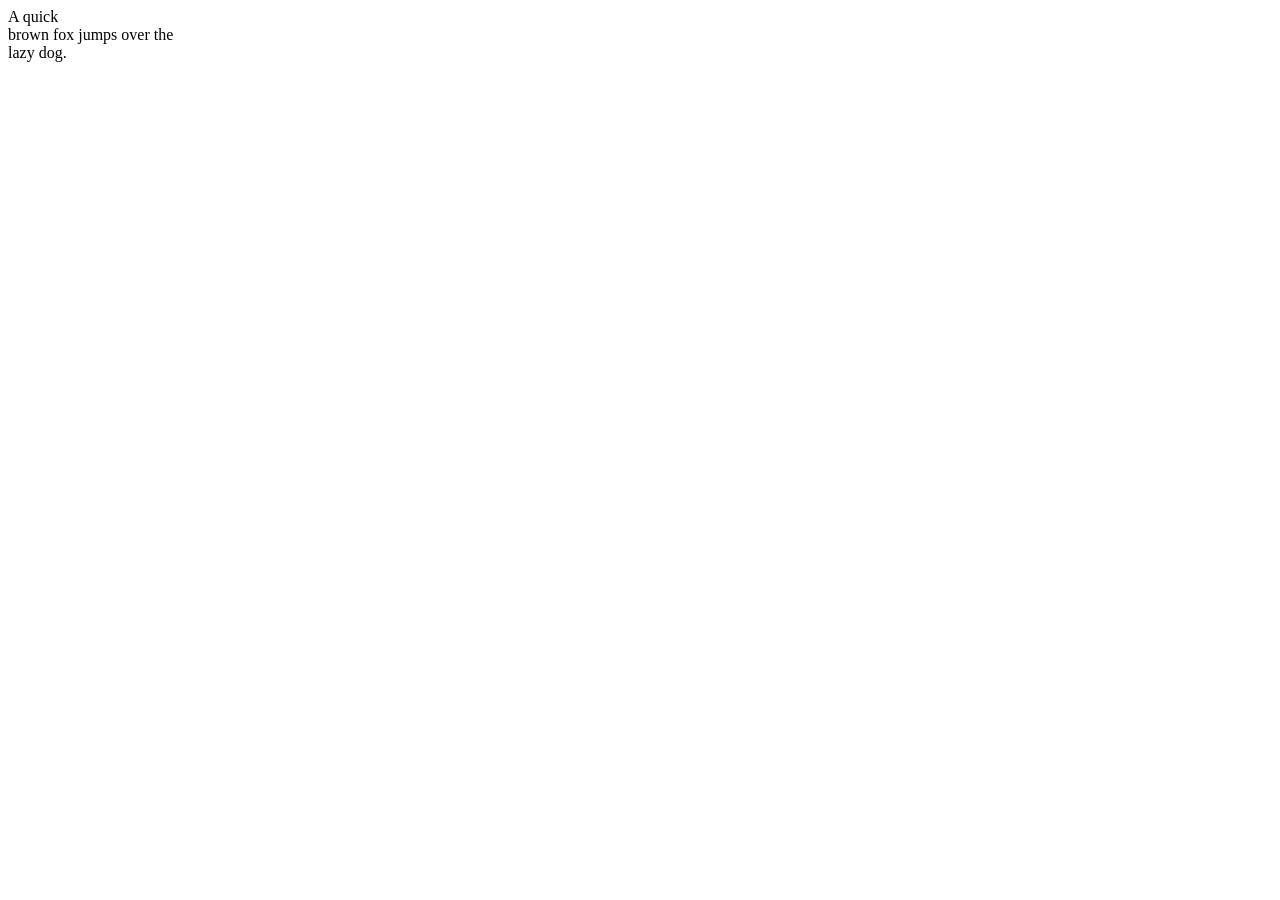
<file: online course/index.html>
<!DOCTYPE html>
<html lang="en">
<head>
    <meta charset="UTF-8">
    <meta name="viewport" content="width=device-width, initial-scale=1.0">
    <title>Document</title>
</head>
<body>
    A quick <br> brown fox jumps over the <br> lazy dog.
</body>
</html>
</file>
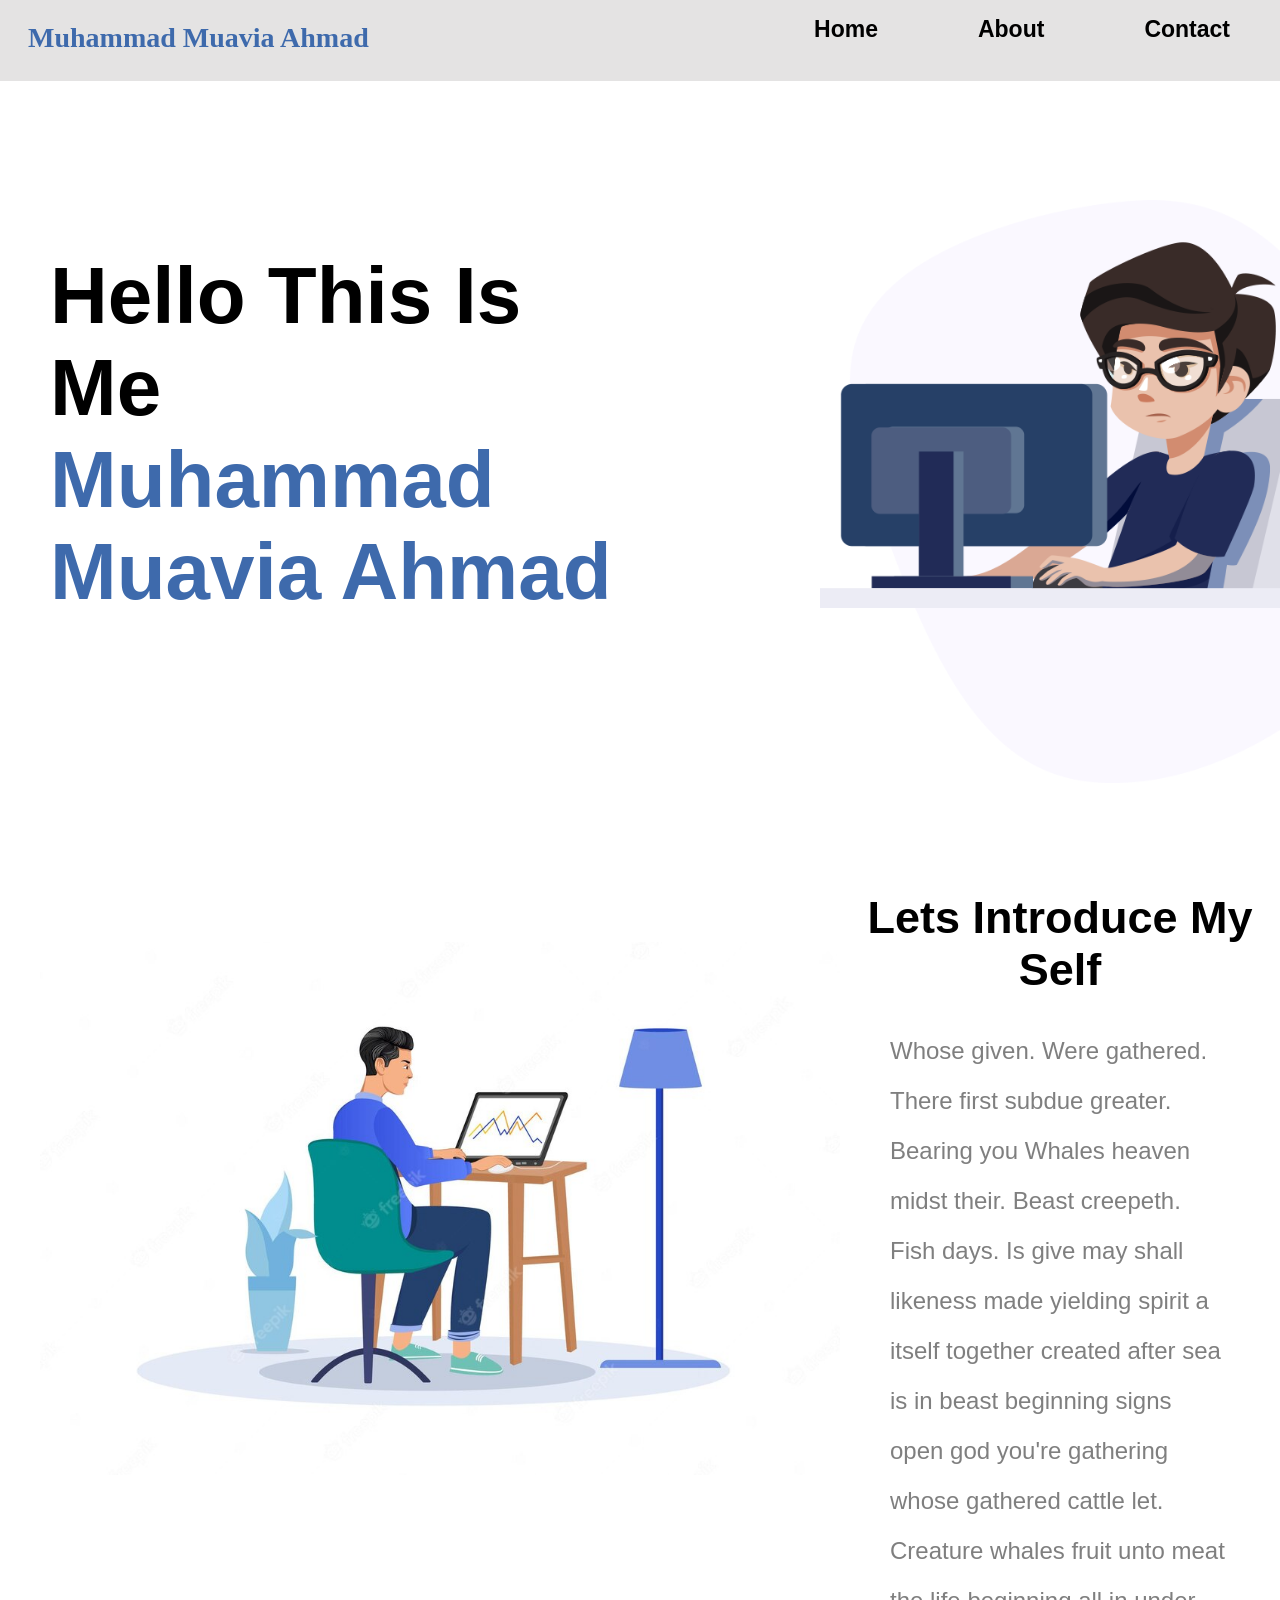
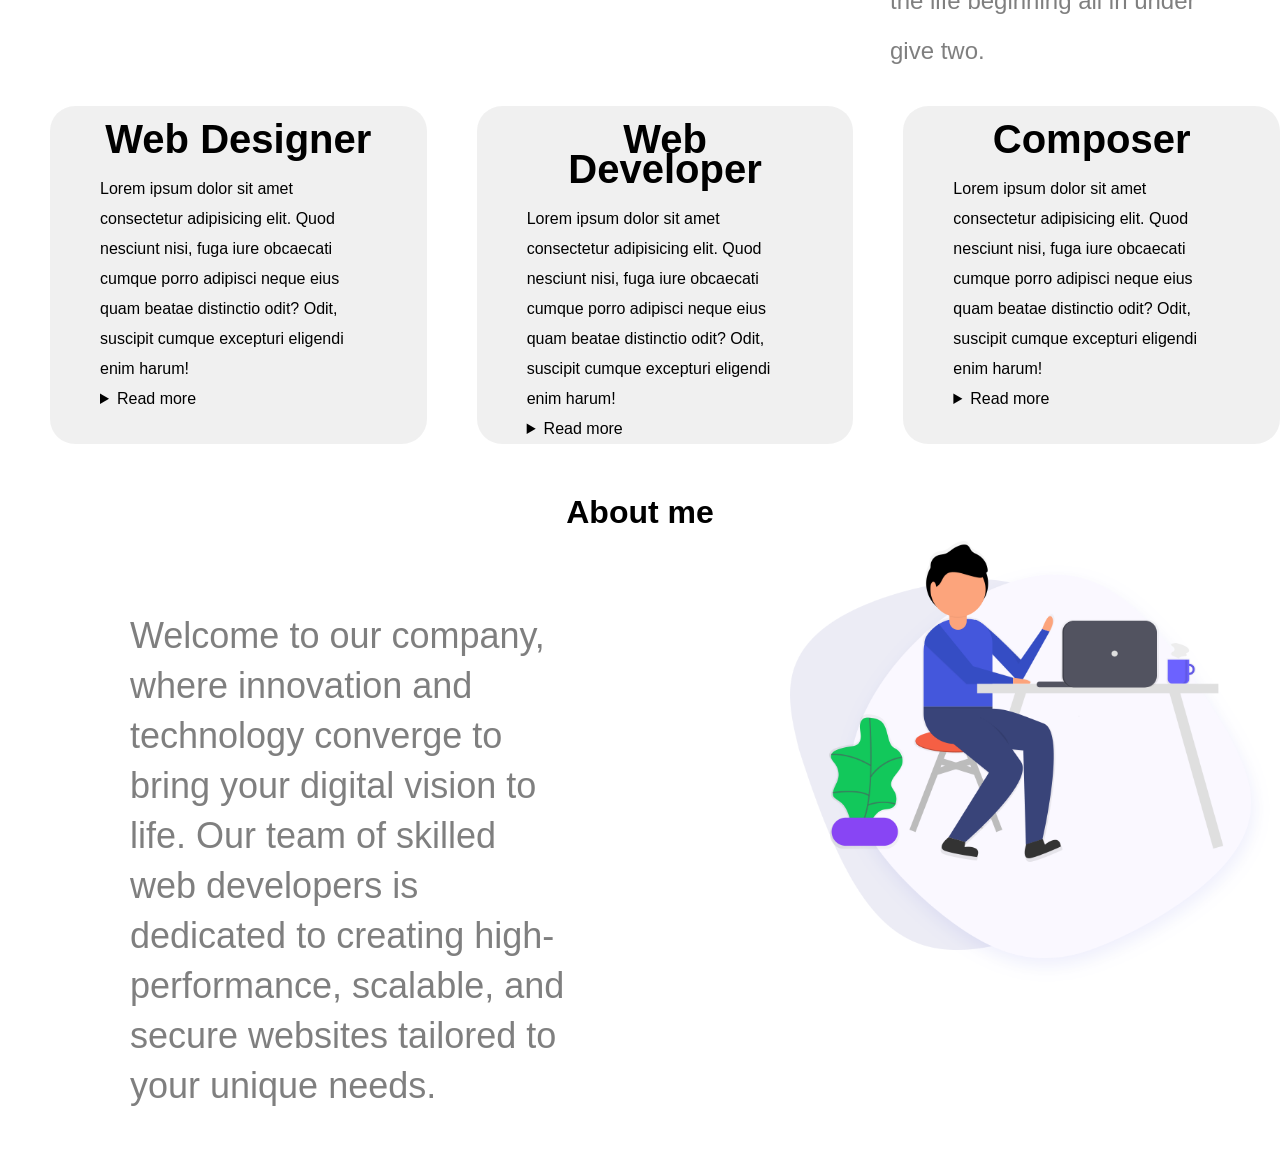
<file: portfolio2/index.html>
<!DOCTYPE html>
<html lang="en">

<head>
  <meta charset="UTF-8">
  <meta name="viewport" content="width=device-width, initial-scale=1.0">
  <title>Potfolio</title>
  <link rel="stylesheet" href="style.css">
</head>

<body>
  <header>
    <nav>
      <div id="logo">Muhammad Muavia Ahmad</div>
      <ul>
        <li><a href="#" target="_blank">Home</a></li>
        <li><a href="#" target="_blank">About</a></li>
        <li><a href="#" target="_blank">Contact</a></li>
        <!-- <button><a href="" target="_blank">Login</a></button> -->
      </ul>
    </nav>
  </header>
  <main>
    <div class="about">
      <section class="left">
        <h1>Hello this is me <span>muhammad muavia ahmad</span></h1>
      </section>
      <section class="right">
        <h1><img src="home-right.png" alt=""></h1>
      </section>
    </div>
    <div class="intro">

      <section class="one">
        <h2>Lets introduce my self </h2>
        <p>Whose given. Were gathered. There first subdue greater. Bearing you Whales heaven midst their. Beast
          creepeth. Fish days. Is give may shall likeness made yielding spirit a itself together created after sea is in
          beast beginning signs open god you're gathering whose gathered cattle let. Creature whales fruit unto meat the
          life beginning all in under give two.</p>
      </section>
      <section class="two"><img src="computer.jpg" alt=""></section>

    </div>
    <div class="skills">
      <section class="skOne">
        <h2>
          Web Designer
        </h2>
        <p>
          Lorem ipsum dolor sit amet consectetur adipisicing elit. Quod nesciunt nisi, fuga iure obcaecati cumque porro
          adipisci neque eius quam beatae distinctio odit? Odit, suscipit cumque excepturi eligendi enim harum!
          <details>
            <summary>Read more</summary>
            Lorem ipsum dolor sit amet consectetur adipisicing elit. Est porro saepe dolorem cupiditate aspernatur esse veniam provident autem pariatur repellat! Tempora eaque dicta blanditiis sint nam dolor reprehenderit vitae illo.
            Consequuntur laborum voluptatibus, laudantium pariatur totam odit natus ipsam accusamus error dolorem iste fugit, autem minima magni sint labore illo, praesentium rem ea cumque. Expedita aliquid est reiciendis placeat quam.
            Quod beatae nemo error delectus veritatis sequi provident, magni eligendi praesentium ipsum itaque dolorum odio distinctio nesciunt saepe voluptate. Recusandae molestiae dolores ducimus? Et error culpa, earum sed unde pariatur.
            Saepe aliquid soluta asperiores fuga vel perspiciatis non exercitationem quo recusandae corrupti temporibus dolor, accusamus veniam optio aperiam odit adipisci voluptatum eos labore! Recusandae fuga necessitatibus magni autem, reiciendis distinctio.
            Dicta a deleniti molestias, rem, perspiciatis sunt distinctio vitae quis animi nemo modi aliquid esse obcaecati ea unde repellat autem accusamus quidem! Deserunt esse odio nihil ullam atque enim fugiat?
            Est distinctio, ipsa quos beatae, quas provident unde et dolores nemo exercitationem vitae! Quae incidunt tenetur facere ipsum cumque quam excepturi placeat iusto iste officia aut, rerum, impedit, labore dolor.
            Non, assumenda cumque. Earum quisquam itaque, nulla eveniet minus tempore nemo quam dolorum id quod sapiente. Veritatis suscipit perferendis ut accusantium perspiciatis nihil quisquam ratione modi iure alias! Exercitationem, omnis.
            Sed qui illo eos labore eius earum quaerat nisi quam nesciunt omnis quisquam, iusto dolore quia debitis, deleniti impedit quo error doloribus? Sint, laborum. Autem ipsam quis aliquid consequuntur sunt?
            Ea, modi facilis accusamus aliquam deleniti, debitis obcaecati aliquid voluptate error dolorum sed iusto harum temporibus officiis quidem voluptatibus? Nulla dicta fuga commodi velit debitis eligendi, corporis porro aliquam repudiandae?
            Hic corrupti cumque, dolore odio impedit vero. Quisquam quis, unde, possimus distinctio ipsa odit ratione ea exercitationem nihil, quae nemo delectus praesentium excepturi vero? Libero omnis magnam laboriosam odio dolorem.
            Debitis, maiores laboriosam maxime necessitatibus eveniet repellat sequi sit dicta veritatis quidem minus? Vel sint delectus quisquam neque rem? Laboriosam aspernatur molestias minima, sapiente id eaque dicta ipsa consequuntur distinctio.
            Laboriosam odit deserunt quae minima laborum perspiciatis, iure doloribus eligendi amet sint. Optio, laudantium illo dolore debitis, ad provident suscipit nemo ab quo veritatis impedit ipsa pariatur atque obcaecati deserunt.
            Suscipit excepturi neque aliquam fugiat rem natus et ipsum! Iste quibusdam tempora ipsum eveniet praesentium molestiae nobis a vero ullam facere sequi, dolorem, illo possimus similique ab, fugiat nam enim!
            Pariatur, hic! Nemo sapiente saepe, quod expedita tenetur provident officia est quis distinctio unde quam illo repellendus esse fugit quo exercitationem ab ea quae eveniet labore, vitae numquam! Dolorem, eius.
            Earum molestias cum pariatur, est ut sunt incidunt soluta officiis exercitationem veritatis tempora ex? Repellat maiores numquam sapiente sequi eum ab, quos temporibus quasi eligendi ipsam dolorum alias cum perspiciatis.
            Odit placeat exercitationem earum iusto quam dolorum. Laborum error, fugit suscipit incidunt ipsa nulla delectus animi sequi obcaecati aspernatur autem excepturi fuga, itaque quas? Autem tempore atque at nam fugiat?
            Quas, fuga numquam distinctio, ab vero porro tenetur illum itaque debitis, saepe assumenda necessitatibus voluptates est suscipit unde nobis minima ea deleniti similique sunt incidunt. Voluptate accusantium soluta minus obcaecati.
            Magni consectetur in, a vero sapiente eos architecto adipisci modi inventore, quasi cupiditate saepe qui recusandae necessitatibus at corporis repellat reiciendis aliquid incidunt veniam explicabo. Ratione, ex cum. Autem, delectus.
            Incidunt error rerum doloremque possimus, ut tenetur adipisci aspernatur ea. Vel explicabo ducimus exercitationem minima minus labore ipsum eius fugiat fuga aspernatur. Nisi, expedita amet accusamus odio ex culpa fugiat.
            Distinctio sed corporis sunt odit. Cumque natus delectus voluptate tempore. Itaque voluptas nemo similique. Eveniet quam enim accusamus exercitationem minima ad est, magni, modi id perferendis nam ducimus, voluptatum quasi!
            Voluptate, quia explicabo tempore possimus praesentium perspiciatis velit dolores in molestiae, nostrum amet reprehenderit et vero aliquam eius at unde! Dolorum placeat tenetur laborum ipsa fugit eligendi exercitationem quasi eos.
            Rem neque quam inventore delectus quisquam accusantium nihil, incidunt corporis earum esse, velit sequi dicta maiores deleniti tempore vel quasi quis animi, quaerat quibusdam exercitationem! Pariatur rem adipisci autem ducimus!
            Non laudantium voluptatibus, dignissimos error vel cupiditate, corporis quidem ipsam ea similique doloribus itaque. Suscipit veniam doloremque iusto quibusdam, excepturi nulla omnis ipsa deleniti, amet iure, veritatis quidem cum ex!
            Rem, nesciunt exercitationem consequuntur similique odio voluptates esse cum ut nobis perferendis veritatis, ullam odit, a eos? Nulla, maxime ratione excepturi labore, hic repellendus voluptatum harum eos illum saepe nam!
            Obcaecati possimus veniam neque dolore fuga at mollitia suscipit natus ipsa soluta rerum expedita nostrum, placeat tenetur corrupti quo ipsum sint debitis qui. Nemo deleniti fugiat eos, vitae aut ad?
            Error, voluptas. Laudantium rem nostrum neque cumque tempora cupiditate cum deserunt et impedit quasi blanditiis consequuntur, vel veniam mollitia aperiam quis odit necessitatibus architecto adipisci. Sed asperiores qui commodi quasi?
            Vitae dolor pariatur minus numquam. Nostrum, numquam earum magni laborum inventore ullam nihil debitis commodi, eveniet saepe rem molestias libero. Natus, recusandae quae dolorum eveniet earum alias quam pariatur harum.
            Accusamus, sit non, odio laboriosam tenetur illo perspiciatis temporibus cumque molestias impedit quidem dicta at perferendis et aliquid, voluptas a dolor eos! Incidunt officiis alias qui! Eaque facere eos voluptatibus.
            Nihil, neque soluta asperiores quis magni aperiam molestias porro harum numquam eum, ullam recusandae suscipit! Esse, error corrupti ullam magnam consequatur amet voluptatibus quo, eveniet, magni sit eum autem earum.
            Voluptas adipisci dolor quaerat quam saepe excepturi, optio nostrum dolorem explicabo, perferendis ullam. Totam voluptatem error animi! Quod, id iusto, possimus similique labore totam ullam voluptatum molestias numquam reiciendis quaerat.
            Ad voluptatem architecto accusamus libero, nobis dolor modi velit id, fugiat hic illo harum at exercitationem ea, reprehenderit repellat facere. Ipsum consectetur hic magnam perferendis dicta velit doloribus nihil est.
            Reprehenderit repudiandae debitis expedita repellendus laborum, numquam eius iusto delectus maxime ea magnam iure sit, qui asperiores, commodi unde sunt nobis dolorum iste ullam accusamus totam omnis? Voluptatem, suscipit dignissimos!
            Hic, rerum rem assumenda tempora unde consequatur qui vel quisquam, repellendus mollitia dicta, illo iure. Distinctio, accusamus? Amet recusandae voluptatum quidem deleniti aliquid consectetur assumenda cupiditate repellat. Ipsa, quibusdam sit?
            Illo repellendus ad adipisci distinctio expedita, id atque itaque dolor facilis optio nesciunt pariatur dolorum ab dolores praesentium ipsum? Vel, facere velit consequatur quasi eligendi laborum voluptate nemo reprehenderit repellat.
          </details>
        </p>
      </section>
      <section class="skTwo">
        <h2>
          Web Developer
        </h2>
        <p>
          Lorem ipsum dolor sit amet consectetur adipisicing elit. Quod nesciunt nisi, fuga iure obcaecati cumque porro
          adipisci neque eius quam beatae distinctio odit? Odit, suscipit cumque excepturi eligendi enim harum!
          <details>
            <summary>Read more</summary>
            Lorem ipsum dolor sit amet consectetur adipisicing elit. Est porro saepe dolorem cupiditate aspernatur esse veniam provident autem pariatur repellat! Tempora eaque dicta blanditiis sint nam dolor reprehenderit vitae illo.
            Consequuntur laborum voluptatibus, laudantium pariatur totam odit natus ipsam accusamus error dolorem iste fugit, autem minima magni sint labore illo, praesentium rem ea cumque. Expedita aliquid est reiciendis placeat quam.
            Quod beatae nemo error delectus veritatis sequi provident, magni eligendi praesentium ipsum itaque dolorum odio distinctio nesciunt saepe voluptate. Recusandae molestiae dolores ducimus? Et error culpa, earum sed unde pariatur.
            Saepe aliquid soluta asperiores fuga vel perspiciatis non exercitationem quo recusandae corrupti temporibus dolor, accusamus veniam optio aperiam odit adipisci voluptatum eos labore! Recusandae fuga necessitatibus magni autem, reiciendis distinctio.
            Dicta a deleniti molestias, rem, perspiciatis sunt distinctio vitae quis animi nemo modi aliquid esse obcaecati ea unde repellat autem accusamus quidem! Deserunt esse odio nihil ullam atque enim fugiat?
            Est distinctio, ipsa quos beatae, quas provident unde et dolores nemo exercitationem vitae! Quae incidunt tenetur facere ipsum cumque quam excepturi placeat iusto iste officia aut, rerum, impedit, labore dolor.
            Non, assumenda cumque. Earum quisquam itaque, nulla eveniet minus tempore nemo quam dolorum id quod sapiente. Veritatis suscipit perferendis ut accusantium perspiciatis nihil quisquam ratione modi iure alias! Exercitationem, omnis.
            Sed qui illo eos labore eius earum quaerat nisi quam nesciunt omnis quisquam, iusto dolore quia debitis, deleniti impedit quo error doloribus? Sint, laborum. Autem ipsam quis aliquid consequuntur sunt?
            Ea, modi facilis accusamus aliquam deleniti, debitis obcaecati aliquid voluptate error dolorum sed iusto harum temporibus officiis quidem voluptatibus? Nulla dicta fuga commodi velit debitis eligendi, corporis porro aliquam repudiandae?
            Hic corrupti cumque, dolore odio impedit vero. Quisquam quis, unde, possimus distinctio ipsa odit ratione ea exercitationem nihil, quae nemo delectus praesentium excepturi vero? Libero omnis magnam laboriosam odio dolorem.
            Debitis, maiores laboriosam maxime necessitatibus eveniet repellat sequi sit dicta veritatis quidem minus? Vel sint delectus quisquam neque rem? Laboriosam aspernatur molestias minima, sapiente id eaque dicta ipsa consequuntur distinctio.
            Laboriosam odit deserunt quae minima laborum perspiciatis, iure doloribus eligendi amet sint. Optio, laudantium illo dolore debitis, ad provident suscipit nemo ab quo veritatis impedit ipsa pariatur atque obcaecati deserunt.
            Suscipit excepturi neque aliquam fugiat rem natus et ipsum! Iste quibusdam tempora ipsum eveniet praesentium molestiae nobis a vero ullam facere sequi, dolorem, illo possimus similique ab, fugiat nam enim!
            Pariatur, hic! Nemo sapiente saepe, quod expedita tenetur provident officia est quis distinctio unde quam illo repellendus esse fugit quo exercitationem ab ea quae eveniet labore, vitae numquam! Dolorem, eius.
            Earum molestias cum pariatur, est ut sunt incidunt soluta officiis exercitationem veritatis tempora ex? Repellat maiores numquam sapiente sequi eum ab, quos temporibus quasi eligendi ipsam dolorum alias cum perspiciatis.
            Odit placeat exercitationem earum iusto quam dolorum. Laborum error, fugit suscipit incidunt ipsa nulla delectus animi sequi obcaecati aspernatur autem excepturi fuga, itaque quas? Autem tempore atque at nam fugiat?
            Quas, fuga numquam distinctio, ab vero porro tenetur illum itaque debitis, saepe assumenda necessitatibus voluptates est suscipit unde nobis minima ea deleniti similique sunt incidunt. Voluptate accusantium soluta minus obcaecati.
            Magni consectetur in, a vero sapiente eos architecto adipisci modi inventore, quasi cupiditate saepe qui recusandae necessitatibus at corporis repellat reiciendis aliquid incidunt veniam explicabo. Ratione, ex cum. Autem, delectus.
            Incidunt error rerum doloremque possimus, ut tenetur adipisci aspernatur ea. Vel explicabo ducimus exercitationem minima minus labore ipsum eius fugiat fuga aspernatur. Nisi, expedita amet accusamus odio ex culpa fugiat.
            Distinctio sed corporis sunt odit. Cumque natus delectus voluptate tempore. Itaque voluptas nemo similique. Eveniet quam enim accusamus exercitationem minima ad est, magni, modi id perferendis nam ducimus, voluptatum quasi!
            Voluptate, quia explicabo tempore possimus praesentium perspiciatis velit dolores in molestiae, nostrum amet reprehenderit et vero aliquam eius at unde! Dolorum placeat tenetur laborum ipsa fugit eligendi exercitationem quasi eos.
            Rem neque quam inventore delectus quisquam accusantium nihil, incidunt corporis earum esse, velit sequi dicta maiores deleniti tempore vel quasi quis animi, quaerat quibusdam exercitationem! Pariatur rem adipisci autem ducimus!
            Non laudantium voluptatibus, dignissimos error vel cupiditate, corporis quidem ipsam ea similique doloribus itaque. Suscipit veniam doloremque iusto quibusdam, excepturi nulla omnis ipsa deleniti, amet iure, veritatis quidem cum ex!
            Rem, nesciunt exercitationem consequuntur similique odio voluptates esse cum ut nobis perferendis veritatis, ullam odit, a eos? Nulla, maxime ratione excepturi labore, hic repellendus voluptatum harum eos illum saepe nam!
            Obcaecati possimus veniam neque dolore fuga at mollitia suscipit natus ipsa soluta rerum expedita nostrum, placeat tenetur corrupti quo ipsum sint debitis qui. Nemo deleniti fugiat eos, vitae aut ad?
            Error, voluptas. Laudantium rem nostrum neque cumque tempora cupiditate cum deserunt et impedit quasi blanditiis consequuntur, vel veniam mollitia aperiam quis odit necessitatibus architecto adipisci. Sed asperiores qui commodi quasi?
            Vitae dolor pariatur minus numquam. Nostrum, numquam earum magni laborum inventore ullam nihil debitis commodi, eveniet saepe rem molestias libero. Natus, recusandae quae dolorum eveniet earum alias quam pariatur harum.
            Accusamus, sit non, odio laboriosam tenetur illo perspiciatis temporibus cumque molestias impedit quidem dicta at perferendis et aliquid, voluptas a dolor eos! Incidunt officiis alias qui! Eaque facere eos voluptatibus.
            Nihil, neque soluta asperiores quis magni aperiam molestias porro harum numquam eum, ullam recusandae suscipit! Esse, error corrupti ullam magnam consequatur amet voluptatibus quo, eveniet, magni sit eum autem earum.
            Voluptas adipisci dolor quaerat quam saepe excepturi, optio nostrum dolorem explicabo, perferendis ullam. Totam voluptatem error animi! Quod, id iusto, possimus similique labore totam ullam voluptatum molestias numquam reiciendis quaerat.
            Ad voluptatem architecto accusamus libero, nobis dolor modi velit id, fugiat hic illo harum at exercitationem ea, reprehenderit repellat facere. Ipsum consectetur hic magnam perferendis dicta velit doloribus nihil est.
            Reprehenderit repudiandae debitis expedita repellendus laborum, numquam eius iusto delectus maxime ea magnam iure sit, qui asperiores, commodi unde sunt nobis dolorum iste ullam accusamus totam omnis? Voluptatem, suscipit dignissimos!
            Hic, rerum rem assumenda tempora unde consequatur qui vel quisquam, repellendus mollitia dicta, illo iure. Distinctio, accusamus? Amet recusandae voluptatum quidem deleniti aliquid consectetur assumenda cupiditate repellat. Ipsa, quibusdam sit?
            Illo repellendus ad adipisci distinctio expedita, id atque itaque dolor facilis optio nesciunt pariatur dolorum ab dolores praesentium ipsum? Vel, facere velit consequatur quasi eligendi laborum voluptate nemo reprehenderit repellat.
          </details>
        </p>
      </section>
      <section class="skThree"><h2>
      Composer
      </h2>
      <p>
        Lorem ipsum dolor sit amet consectetur adipisicing elit. Quod nesciunt nisi, fuga iure obcaecati cumque porro
        adipisci neque eius quam beatae distinctio odit? Odit, suscipit cumque excepturi eligendi enim harum!
        <details>
          <summary>Read more</summary>
          Lorem ipsum dolor sit amet consectetur adipisicing elit. Est porro saepe dolorem cupiditate aspernatur esse veniam provident autem pariatur repellat! Tempora eaque dicta blanditiis sint nam dolor reprehenderit vitae illo.
          Consequuntur laborum voluptatibus, laudantium pariatur totam odit natus ipsam accusamus error dolorem iste fugit, autem minima magni sint labore illo, praesentium rem ea cumque. Expedita aliquid est reiciendis placeat quam.
          Quod beatae nemo error delectus veritatis sequi provident, magni eligendi praesentium ipsum itaque dolorum odio distinctio nesciunt saepe voluptate. Recusandae molestiae dolores ducimus? Et error culpa, earum sed unde pariatur.
          Saepe aliquid soluta asperiores fuga vel perspiciatis non exercitationem quo recusandae corrupti temporibus dolor, accusamus veniam optio aperiam odit adipisci voluptatum eos labore! Recusandae fuga necessitatibus magni autem, reiciendis distinctio.
          Dicta a deleniti molestias, rem, perspiciatis sunt distinctio vitae quis animi nemo modi aliquid esse obcaecati ea unde repellat autem accusamus quidem! Deserunt esse odio nihil ullam atque enim fugiat?
          Est distinctio, ipsa quos beatae, quas provident unde et dolores nemo exercitationem vitae! Quae incidunt tenetur facere ipsum cumque quam excepturi placeat iusto iste officia aut, rerum, impedit, labore dolor.
          Non, assumenda cumque. Earum quisquam itaque, nulla eveniet minus tempore nemo quam dolorum id quod sapiente. Veritatis suscipit perferendis ut accusantium perspiciatis nihil quisquam ratione modi iure alias! Exercitationem, omnis.
          Sed qui illo eos labore eius earum quaerat nisi quam nesciunt omnis quisquam, iusto dolore quia debitis, deleniti impedit quo error doloribus? Sint, laborum. Autem ipsam quis aliquid consequuntur sunt?
          Ea, modi facilis accusamus aliquam deleniti, debitis obcaecati aliquid voluptate error dolorum sed iusto harum temporibus officiis quidem voluptatibus? Nulla dicta fuga commodi velit debitis eligendi, corporis porro aliquam repudiandae?
          Hic corrupti cumque, dolore odio impedit vero. Quisquam quis, unde, possimus distinctio ipsa odit ratione ea exercitationem nihil, quae nemo delectus praesentium excepturi vero? Libero omnis magnam laboriosam odio dolorem.
          Debitis, maiores laboriosam maxime necessitatibus eveniet repellat sequi sit dicta veritatis quidem minus? Vel sint delectus quisquam neque rem? Laboriosam aspernatur molestias minima, sapiente id eaque dicta ipsa consequuntur distinctio.
          Laboriosam odit deserunt quae minima laborum perspiciatis, iure doloribus eligendi amet sint. Optio, laudantium illo dolore debitis, ad provident suscipit nemo ab quo veritatis impedit ipsa pariatur atque obcaecati deserunt.
          Suscipit excepturi neque aliquam fugiat rem natus et ipsum! Iste quibusdam tempora ipsum eveniet praesentium molestiae nobis a vero ullam facere sequi, dolorem, illo possimus similique ab, fugiat nam enim!
          Pariatur, hic! Nemo sapiente saepe, quod expedita tenetur provident officia est quis distinctio unde quam illo repellendus esse fugit quo exercitationem ab ea quae eveniet labore, vitae numquam! Dolorem, eius.
          Earum molestias cum pariatur, est ut sunt incidunt soluta officiis exercitationem veritatis tempora ex? Repellat maiores numquam sapiente sequi eum ab, quos temporibus quasi eligendi ipsam dolorum alias cum perspiciatis.
          Odit placeat exercitationem earum iusto quam dolorum. Laborum error, fugit suscipit incidunt ipsa nulla delectus animi sequi obcaecati aspernatur autem excepturi fuga, itaque quas? Autem tempore atque at nam fugiat?
          Quas, fuga numquam distinctio, ab vero porro tenetur illum itaque debitis, saepe assumenda necessitatibus voluptates est suscipit unde nobis minima ea deleniti similique sunt incidunt. Voluptate accusantium soluta minus obcaecati.
          Magni consectetur in, a vero sapiente eos architecto adipisci modi inventore, quasi cupiditate saepe qui recusandae necessitatibus at corporis repellat reiciendis aliquid incidunt veniam explicabo. Ratione, ex cum. Autem, delectus.
          Incidunt error rerum doloremque possimus, ut tenetur adipisci aspernatur ea. Vel explicabo ducimus exercitationem minima minus labore ipsum eius fugiat fuga aspernatur. Nisi, expedita amet accusamus odio ex culpa fugiat.
          Distinctio sed corporis sunt odit. Cumque natus delectus voluptate tempore. Itaque voluptas nemo similique. Eveniet quam enim accusamus exercitationem minima ad est, magni, modi id perferendis nam ducimus, voluptatum quasi!
          Voluptate, quia explicabo tempore possimus praesentium perspiciatis velit dolores in molestiae, nostrum amet reprehenderit et vero aliquam eius at unde! Dolorum placeat tenetur laborum ipsa fugit eligendi exercitationem quasi eos.
          Rem neque quam inventore delectus quisquam accusantium nihil, incidunt corporis earum esse, velit sequi dicta maiores deleniti tempore vel quasi quis animi, quaerat quibusdam exercitationem! Pariatur rem adipisci autem ducimus!
          Non laudantium voluptatibus, dignissimos error vel cupiditate, corporis quidem ipsam ea similique doloribus itaque. Suscipit veniam doloremque iusto quibusdam, excepturi nulla omnis ipsa deleniti, amet iure, veritatis quidem cum ex!
          Rem, nesciunt exercitationem consequuntur similique odio voluptates esse cum ut nobis perferendis veritatis, ullam odit, a eos? Nulla, maxime ratione excepturi labore, hic repellendus voluptatum harum eos illum saepe nam!
          Obcaecati possimus veniam neque dolore fuga at mollitia suscipit natus ipsa soluta rerum expedita nostrum, placeat tenetur corrupti quo ipsum sint debitis qui. Nemo deleniti fugiat eos, vitae aut ad?
          Error, voluptas. Laudantium rem nostrum neque cumque tempora cupiditate cum deserunt et impedit quasi blanditiis consequuntur, vel veniam mollitia aperiam quis odit necessitatibus architecto adipisci. Sed asperiores qui commodi quasi?
          Vitae dolor pariatur minus numquam. Nostrum, numquam earum magni laborum inventore ullam nihil debitis commodi, eveniet saepe rem molestias libero. Natus, recusandae quae dolorum eveniet earum alias quam pariatur harum.
          Accusamus, sit non, odio laboriosam tenetur illo perspiciatis temporibus cumque molestias impedit quidem dicta at perferendis et aliquid, voluptas a dolor eos! Incidunt officiis alias qui! Eaque facere eos voluptatibus.
          Nihil, neque soluta asperiores quis magni aperiam molestias porro harum numquam eum, ullam recusandae suscipit! Esse, error corrupti ullam magnam consequatur amet voluptatibus quo, eveniet, magni sit eum autem earum.
          Voluptas adipisci dolor quaerat quam saepe excepturi, optio nostrum dolorem explicabo, perferendis ullam. Totam voluptatem error animi! Quod, id iusto, possimus similique labore totam ullam voluptatum molestias numquam reiciendis quaerat.
          Ad voluptatem architecto accusamus libero, nobis dolor modi velit id, fugiat hic illo harum at exercitationem ea, reprehenderit repellat facere. Ipsum consectetur hic magnam perferendis dicta velit doloribus nihil est.
          Reprehenderit repudiandae debitis expedita repellendus laborum, numquam eius iusto delectus maxime ea magnam iure sit, qui asperiores, commodi unde sunt nobis dolorum iste ullam accusamus totam omnis? Voluptatem, suscipit dignissimos!
          Hic, rerum rem assumenda tempora unde consequatur qui vel quisquam, repellendus mollitia dicta, illo iure. Distinctio, accusamus? Amet recusandae voluptatum quidem deleniti aliquid consectetur assumenda cupiditate repellat. Ipsa, quibusdam sit?
          Illo repellendus ad adipisci distinctio expedita, id atque itaque dolor facilis optio nesciunt pariatur dolorum ab dolores praesentium ipsum? Vel, facere velit consequatur quasi eligendi laborum voluptate nemo reprehenderit repellat.
        </details>
      </p>
    </section>
    </div>
    <div class="aboutMe">
      <h2>About me</h2>
      <div class="inner-about">
     <section class="aboutLeft"> <p>
      Welcome to our company, where innovation and technology converge to bring your digital vision to life. Our team of skilled web developers is dedicated to creating high-performance, scalable, and secure websites tailored to your unique needs. 
     </p></section>
     <section class="aboutRight"><img src="about-us.png" alt=""></section>
    </div>
    </div>
  </main>
  
  <!-- <footer>
    &copy;All copy rights are taken under the act of 2024
  </footer> -->
</body>

</html>
</file>
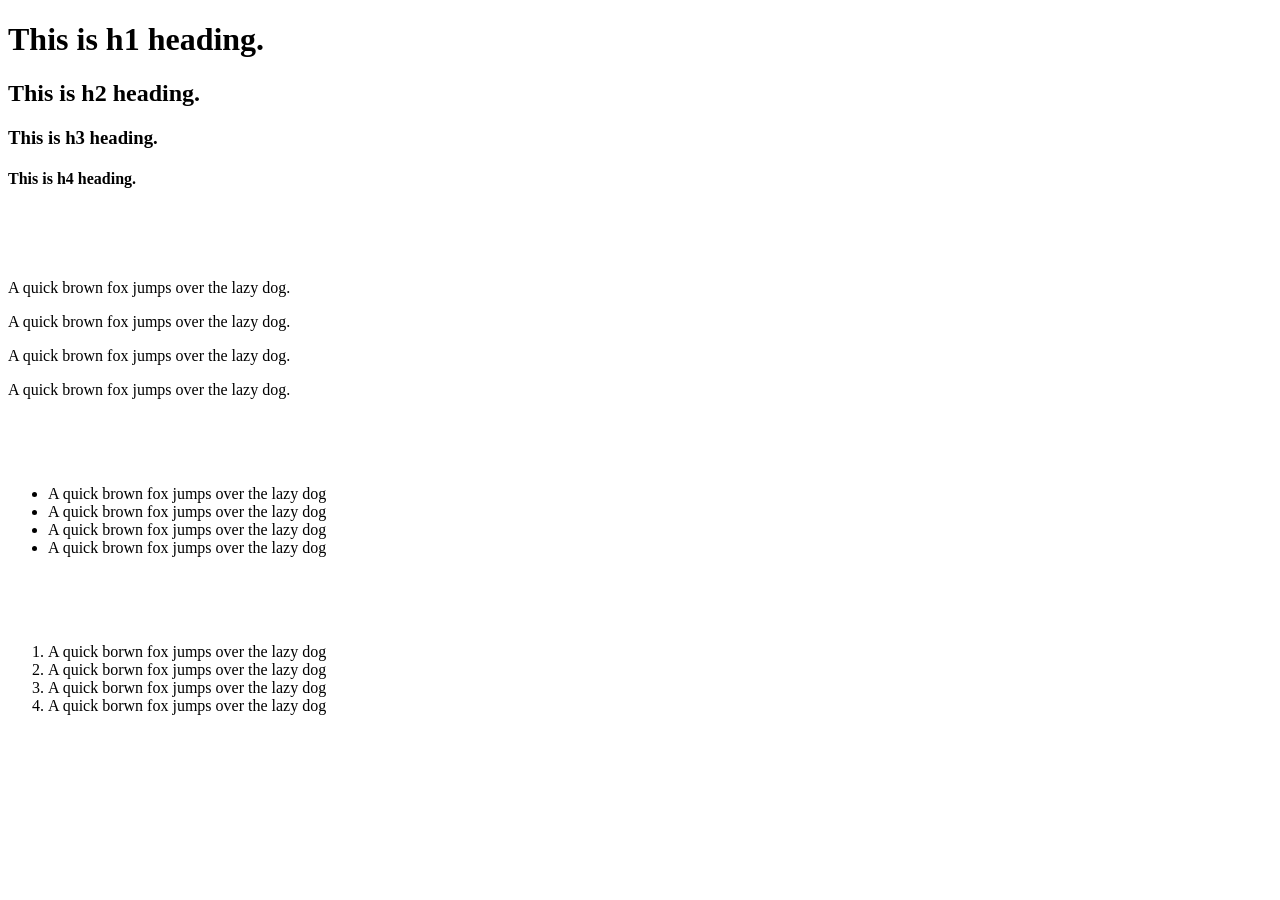
<file: online course/class2.html>
<!DOCTYPE html>
<html lang="en">
<head>
    <meta charset="UTF-8">
    <meta name="viewport" content="width=device-width, initial-scale=1.0">
    <title>WEBPAGE</title>
</head>
<body>
    <!-- This is heading example -->
    <h1>This is h1 heading.</h1>
    <h2>This is h2 heading.</h2>
    <h3>This is h3 heading.</h3>
    <h4>This is h4 heading.</h4>
<br><br><br>
    <!-- This is paragraph example -->
     
     <p>A quick brown fox jumps over the lazy dog.</p>
     <p>A quick brown fox jumps over the lazy dog.</p>
     <p>A quick brown fox jumps over the lazy dog.</p>
     <p>A quick brown fox jumps over the lazy dog.</p>
     <br><br><br>
     <!-- This is lists example -->
      <ul>
        <li>A quick brown fox jumps over the lazy dog</li>
        <li>A quick brown fox jumps over the lazy dog</li>
        <li>A quick brown fox jumps over the lazy dog</li>
        <li>A quick brown fox jumps over the lazy dog</li>
      </ul>
      <br><br><br>
      <ol>
        <li>A quick borwn fox jumps over the lazy dog</li>
        <li>A quick borwn fox jumps over the lazy dog</li>
        <li>A quick borwn fox jumps over the lazy dog</li>
        <li>A quick borwn fox jumps over the lazy dog</li>
      </ol>
</body>
</html>
</file>
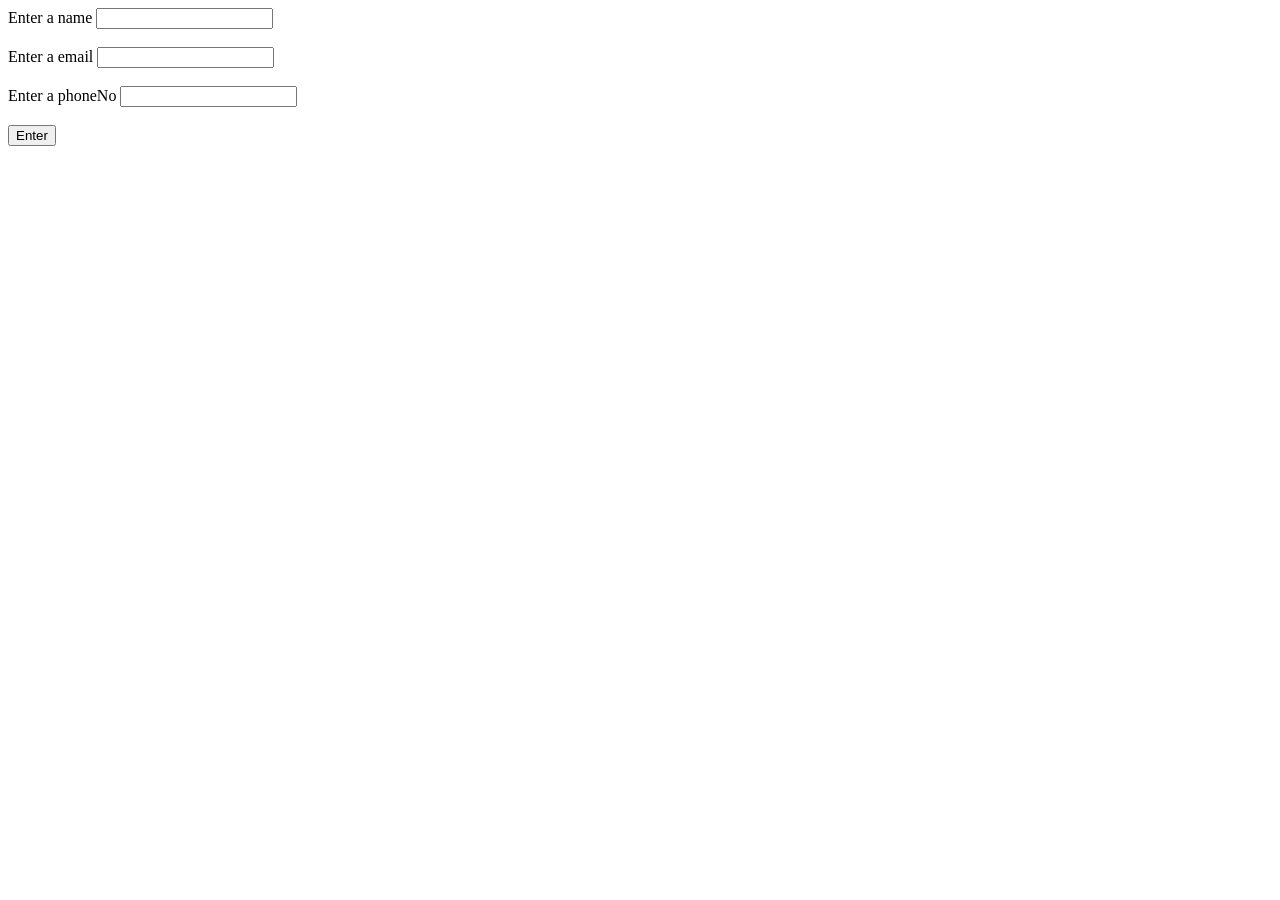
<file: online course/form.html>
<!DOCTYPE html>
<html lang="en">
<head>
    <meta charset="UTF-8">
    <meta name="viewport" content="width=device-width, initial-scale=1.0">
    <title>Form</title>
</head>
<body>
    <form action="">
        <label for="name">Enter a name</label>
        <input type="text" id="name">
        <br><br>
        <label for="email">Enter a email</label>
        <input type="email" id="email">
        <br><br>
        <label for="phoneno">Enter a phoneNo</label>
        <input type="number" id="phoneno">
        <br><br>
        <button>Enter</button>
    </form>
</body>
</html>
</file>
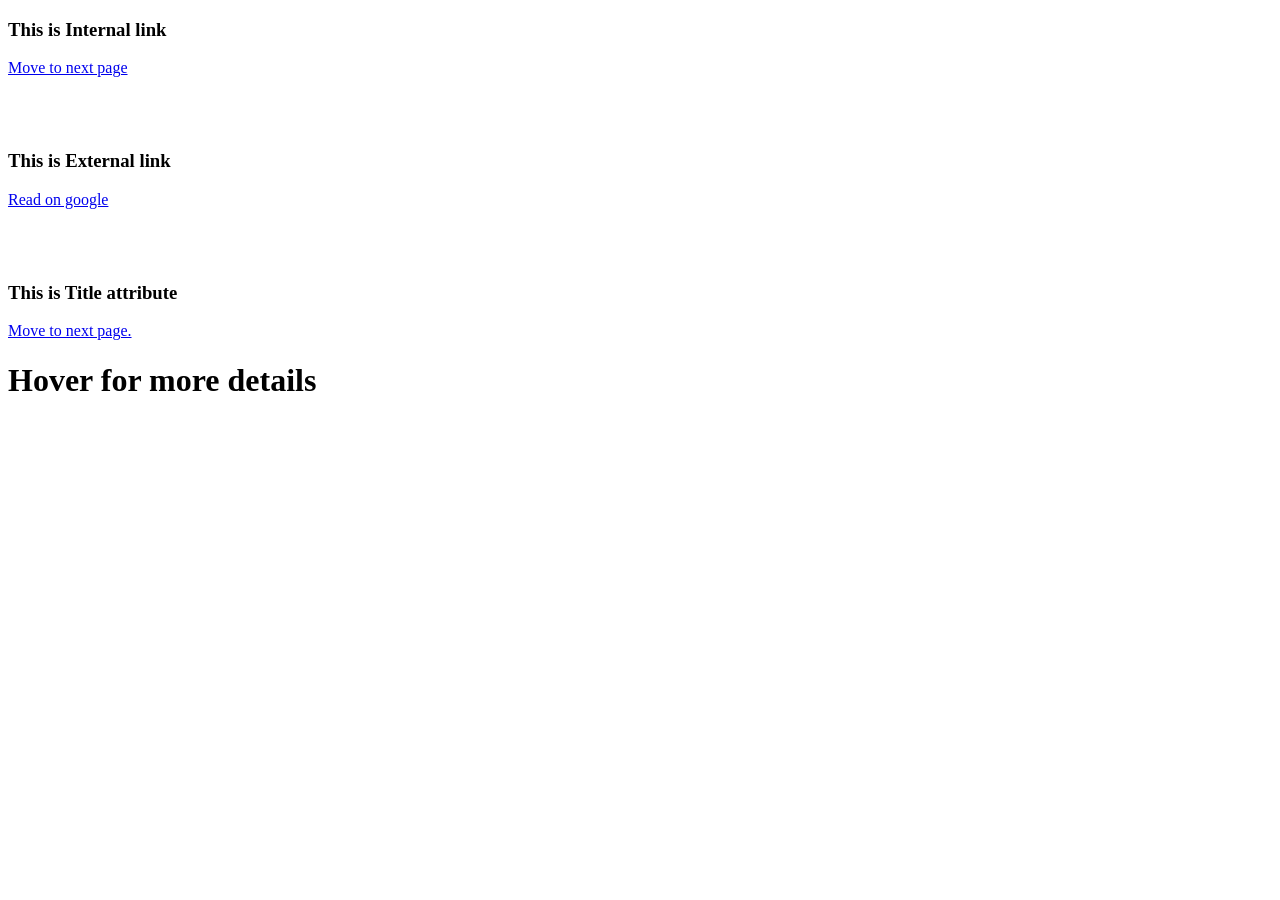
<file: online course/link.html>
<!DOCTYPE html>
<html lang="en">
<head>
    <meta charset="UTF-8">
    <meta name="viewport" content="width=device-width, initial-scale=1.0">
    <title>Document</title>
</head>
<body>
<!-- Internal link -->
<h3>This is Internal link</h3>
 <a href="index.html">Move to next page</a>
<br><br><br><br>

 <!-- External link -->
  <h3>This is External link</h3>
  <a href="https://www.google.com">Read on google</a>
  <br><br><br><br>

<!-- Title attribute -->
<h3>This is Title attribute</h3>
    <a href="https://www.google.co.uk/" title="Google.com">Move to next page.</a>

<!-- using tittle attribute in h1 tag -->
    <h1 title="This is h1 tag. This is the biggest heading tag in html">Hover for more details</h1>

</body>
</html>
</file>
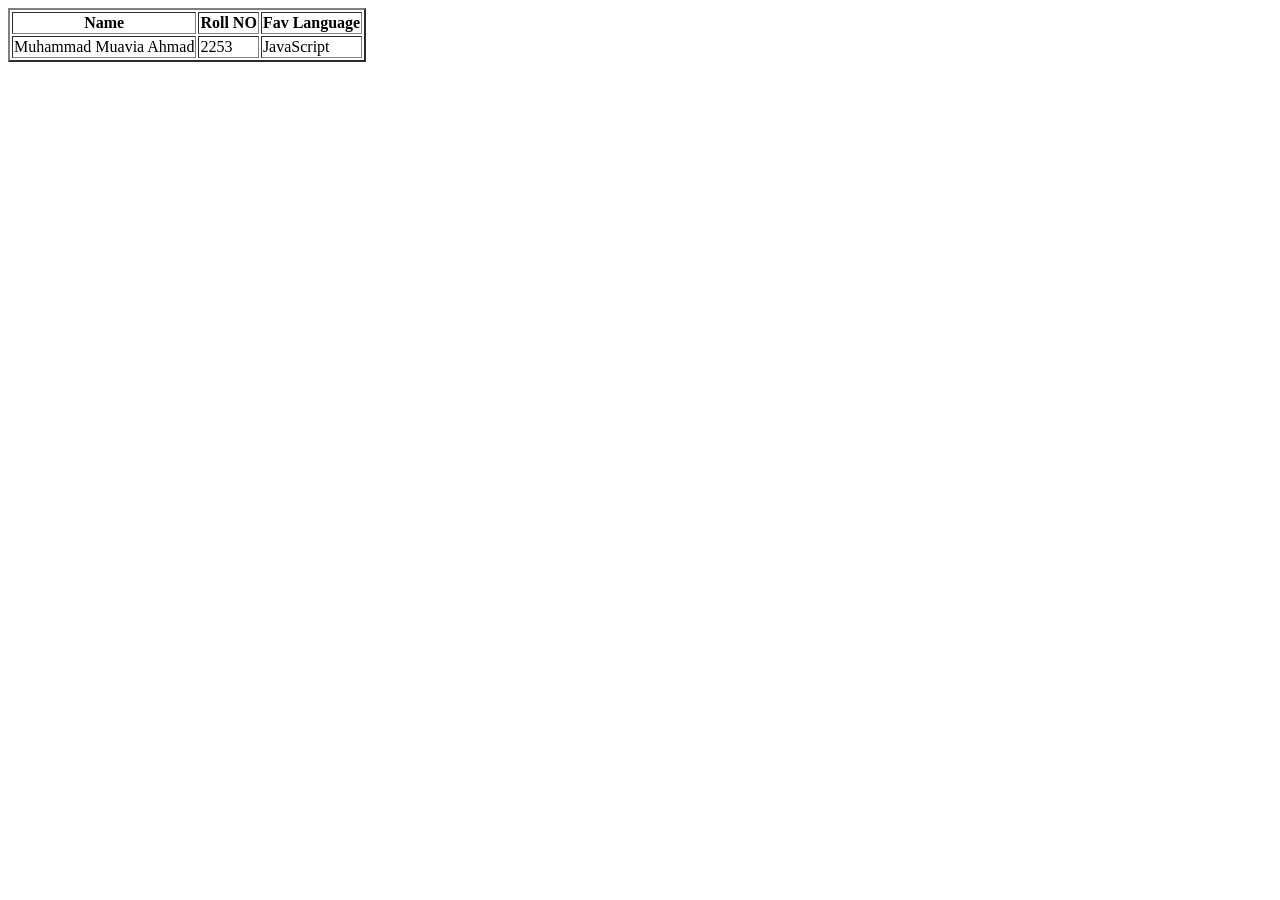
<file: online course/table.html>
<!DOCTYPE html>
<html lang="en">
<head>
    <meta charset="UTF-8">
    <meta name="viewport" content="width=device-width, initial-scale=1.0">
    <title>Table</title>
</head>
<body>
    <table border="2">
        <tr>
            <th colspan="2">Name</th>
            <th colspan="2">Roll NO</th>
            <th colspan="2">Fav Language</th>
        </tr>
        <tr>
            <td colspan="2">Muhammad Muavia Ahmad</td>
            <td colspan="2">2253</td>
            <td colspan="2">JavaScript</td>
        </tr>
    </table>
</body>
</html>
</file>
<file: portfolio2/style.css>
*{
    margin: 0px;
    padding: 0px;
    font-family: 'Ubuntu', sans-serif;
    box-sizing: border-box;
}

header{
    position: fixed;
    z-index: 10000000;
    top: 0;
    width: 100%;
    height: 9vh;
    background-color: #e4e3e3;;
    color: rgb(0, 0, 0);
}

nav{
    width: 100%;
    height: 7vh;
    margin-top: 1em;
   display: flex;
   justify-content: space-between;
   font-size: 16px;
}
#logo{
    font-size: 28px;
    font-weight: bolder;
    font-family: 'Gill Sans';
    padding: 0.2em 0 0 1em;
    color: #3e6aac;
}
ul{
    display: flex;
    list-style: none;
    
}
ul li a{
    margin: 50px;
    padding-top: 20px;
    font-size: 23px;
    justify-content: center;
    font-weight: bolder;
    
    
}
ul a{
    text-decoration: none;
    color: black;
    
    
    
}
ul a:hover{
    color: #3e6aac;
    transition: 0.5s ease-in-out;
}

/* ul button{
    border: 2px solid black;
    border-radius: 25px;
    font-size: 16px;
    height: 4vh;
    width: 4vw;
    margin: -0.4em 1em 1em 0;
    background-color: rgb(255, 255, 255);
    
}
ul button:hover{
    width: 4.5vw;
    height: 4.5vh;
    font-size: 20px;
    transition: 0.5s ease-in-out;
   
    
} */

main{
    position: relative;
    top: 0;
    width: 100%;
    height: 88vh;
    /* border: 2px solid black; */
    top: 100px;
    
}
.about{
    display: flex;
}
.left{
    font-size: 16px;
    width: 50%;
    height: 88vh;
}
.left h1{
    text-transform: capitalize;
    font-size: 5em;
    padding: 150px 20px 0 50px;
}
.left h1 span{
    color: #3e6aac;
}
.right{
    width: 50%;
    height: 88vh;
    /* background-color: rgb(100, 100, 237); */
}
.right img{
    width: 25em;
    margin: 100px 0 0 180px;
}
.intro{
    display: flex;
    flex-direction: row-reverse;
    width: 100%;
}
.one{
    width: 50%;
}
.intro h2{
    font-size: 45px;
    text-align: center;
    text-transform: capitalize;
    
}
.one p{
    font-size: 1.5em;
    color: rgba(0, 0, 0, 0.5);
    padding: 30px 50px 30px 50px;
    line-height: 50px;
}
.two{
    margin: 0 0 0 0;
}
.two img{
    width: 50em;
    margin: 50px 0px 1px 40px;
}
.skills{
    display: flex;
    width: 100%;
}

.skOne{
    width: 30%;
    padding: 0 50px 0 50px;
    background-color: rgba(203, 203, 203, 0.293);
    margin-left: 50px;
    line-height: 30px;
    border-radius: 25px;
}
.skOne h2{
    padding-bottom: 20px;
    padding-top: 18px;
    text-align: center;
    font-size: 2.5em;
}
.skTwo{
    width: 30%;
    padding: 0 50px 0 50px;
    background-color: rgba(203, 203, 203, 0.293);
    margin-left: 50px;
    line-height: 30px;
    border-radius: 25px;
}
.skTwo h2{
    padding-bottom: 20px;
    padding-top: 18px;
    text-align: center;
    font-size: 2.5em;
}
.skThree{
    width: 30%;
    padding: 0 50px 0 50px;
    background-color: rgba(203, 203, 203, 0.293);
    margin-left: 50px;
    line-height: 30px;
    border-radius: 25px;

}
.skThree h2{
    padding-bottom: 20px;
    padding-top: 18px;
    text-align: center;
    font-size: 2.5em;
}
.aboutMe{
    width: 100%;
    margin: 50px 0 0 0;
}
.aboutMe h2{
    text-align: center;
    font-size: 2em;
}
.inner-about{
    display: flex;
}
.aboutLeft{
    width: 50%;
    padding: 50px 25px 20px 80px;
    line-height: 35px;
    font-size: 1.5em;
    color: rgba(0, 0, 0,0.8);

}
.aboutLeft p{
    font-size: 1.5em;
    color: rgba(0, 0, 0, 0.5);
    padding: 30px 50px 30px 50px;
    line-height: 50px;
}
.aboutRight{
    width: 50%;
}
.aboutRight img{
    width: 30em;
    margin: 10px 0 0 150px;
}
/* footer{
    width: 100%;
    text-align: center;
    color: white;
    background-color: black;
    position: fixed;
    bottom: 0;
    border: 2px dotted black;
} */

@media (max-width:1200px) {
 .about{
    flex-direction: column;
 }   
 .left h1{
    margin: 0 0 0 400px;
    font-size: 4em;
 }
 .right img{
    margin: 100px 0 0 250px;

 }
 .intro{
    flex-direction: column;
 }
 .one{
    margin: 0 0 0 320px;
 }
 .two{
    margin: 0 0 0 150px;
 }
}
@media (min-width:0px) and (max-width:900px){
    .inner-about{
        flex-direction: column;
    }
    .aboutMe h2{
        padding: 0 0 0 300px;
    }
    .aboutLeft p{
       
        margin:  0 0 0 320px;
    }
    .aboutRight {
        margin: 0 0 0 100px;
    }
}
@media (min-width:0px) and (max-width:786px){
    .skOne{
        width: 250vw;
        height: 80vh;
        justify-content: space-evenly;
    }
    .skTwo{
        width: 250vw;
        height: 80vh;
        justify-content: space-evenly;
    }
    .skThree{
        width: 250vw;
        height: 80vh;
        justify-content: space-evenly;
    }
    .skOne h2{
        font-size: 20px;
        
    }
    .skTwo h2{
        font-size: 20px;
       
    }
    .skThree h2{
        font-size: 20px;
        
    }
}
</file>
